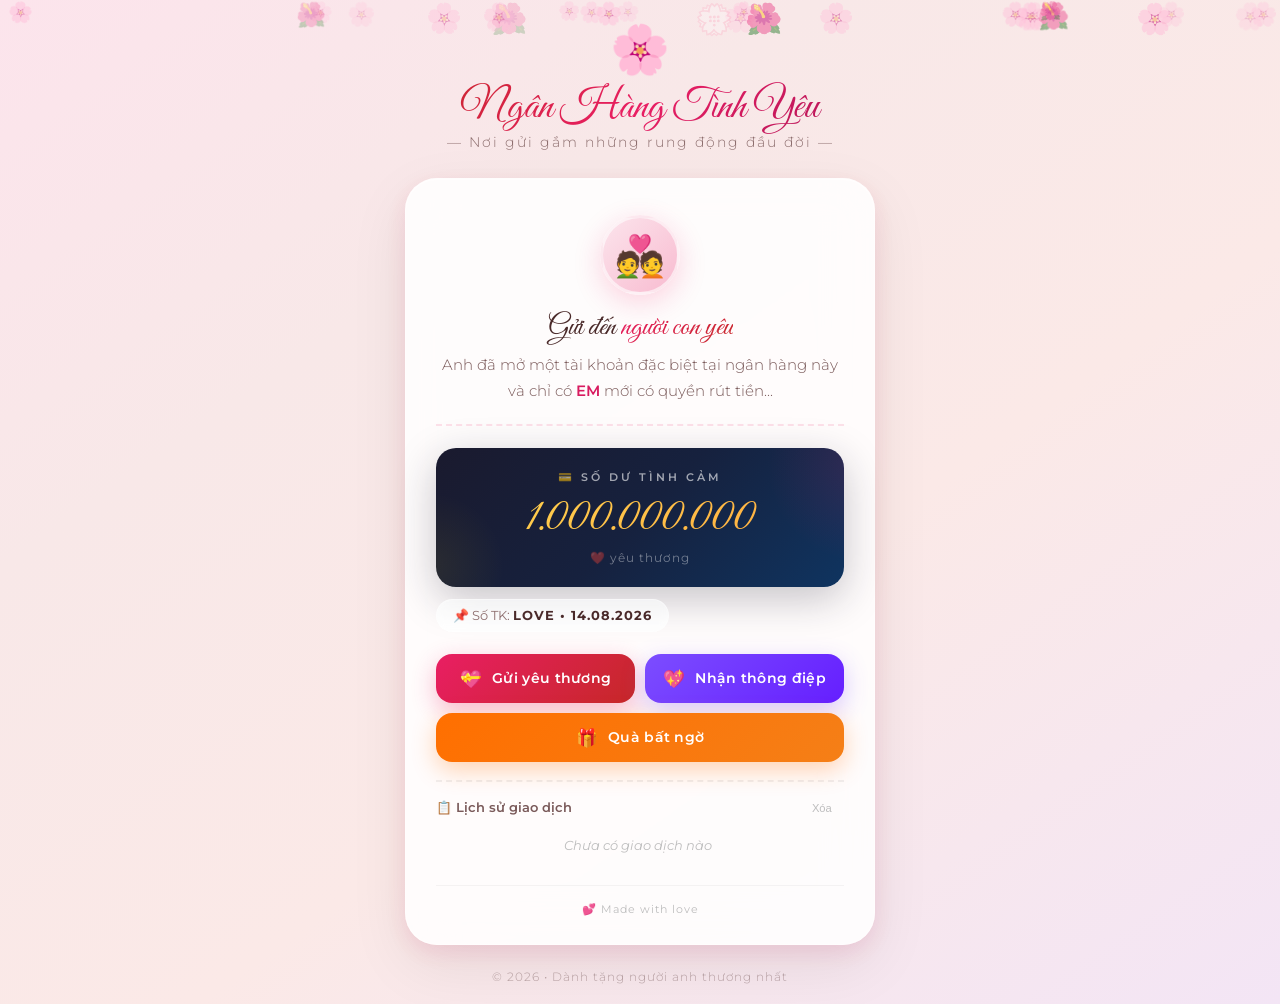
<file: index.html>
<!DOCTYPE html>
<html lang="vi">
<head>
    <meta charset="UTF-8" />
    <meta name="viewport" content="width=device-width, initial-scale=1.0" />
    <title>💕 Ngân Hàng Tình Yêu</title>
    <link rel="stylesheet" href="css/style.css" />
    <link href="https://fonts.googleapis.com/css2?family=Great+Vibes&family=Montserrat:wght@300;400;600;700&display=swap" rel="stylesheet" />
</head>
<body>
    <div id="app">
        <!-- Nền hoa đào rơi -->
        <div class="cherry-blossom-container" id="blossomContainer"></div>

        <!-- Container chính -->
        <div class="main-container">
            <!-- Header -->
            <div class="header">
                <div class="header-icon">🌸</div>
                <h1>Ngân Hàng Tình Yêu</h1>
                <p class="subtitle">— Nơi gửi gắm những rung động đầu đời —</p>
            </div>

            <!-- Card chính -->
            <div class="card">
                <div class="card-header">
                    <div class="avatar-ring">
                        <span class="avatar-emoji">💑</span>
                    </div>
                    <h2 id="greetingText">Gửi đến <span class="highlight">người con yêu</span></h2>
                    <p class="card-sub" id="messageText">
                        Anh đã mở một tài khoản đặc biệt tại ngân hàng này<br />
                        và chỉ có <strong>EM</strong> mới có quyền rút tiền...
                    </p>
                </div>

                <!-- Số dư -->
                <div class="balance-wrapper">
                    <div class="balance-card">
                        <div class="balance-label">💳 Số dư tình cảm</div>
                        <div class="balance-amount" id="balanceAmount">1.000.000.000</div>
                        <div class="balance-currency">❤️ yêu thương</div>
                    </div>
                    <div class="account-id">
                        <span>📌 Số TK:</span>
                        <strong>LOVE • 14.08.2026</strong>
                    </div>
                </div>

                <!-- Nút hành động -->
                <div class="action-grid">
                    <button class="btn btn-deposit" id="btnDeposit">
                        <span class="btn-icon">💝</span>
                        Gửi yêu thương
                    </button>
                    <button class="btn btn-withdraw" id="btnWithdraw">
                        <span class="btn-icon">💖</span>
                        Nhận thông điệp
                    </button>
                    <button class="btn btn-surprise" id="btnSurprise">
                        <span class="btn-icon">🎁</span>
                        Quà bất ngờ
                    </button>
                </div>

                <!-- Lịch sử giao dịch -->
                <div class="history-section">
                    <div class="history-header">
                        <span>📋 Lịch sử giao dịch</span>
                        <button class="btn-clear" id="btnClearHistory">Xóa</button>
                    </div>
                    <div class="history-list" id="historyList">
                        <div class="history-empty">Chưa có giao dịch nào</div>
                    </div>
                </div>

                <!-- Footer card -->
                <div class="card-footer">
                    <span>💕 Made with love</span>
                </div>
            </div>

            <!-- Footer trang -->
            <div class="page-footer">
                <p>© 2026 • Dành tặng người anh thương nhất</p>
            </div>
        </div>

        <!-- Modal thư tình -->
        <div class="modal" id="loveLetterModal">
            <div class="modal-content">
                <button class="modal-close" id="closeLetter">✕</button>
                <div class="modal-body">
                    <div class="letter-decoration">💌</div>
                    <h3>Thư tình</h3>
                    <div class="letter-text" id="letterText">
                        Em yêu quý!<br /><br />
                        Anh viết những dòng này từ sâu thẳm trái tim...<br />
                        Mỗi ngày trôi qua, anh lại càng thêm yêu em.<br />
                        Em là ánh sáng, là niềm vui, là tất cả cuộc đời anh.<br /><br />
                        <span class="letter-sign">— Người luôn yêu em —</span>
                    </div>
                </div>
            </div>
        </div>
    </div>

    <script src="js/script.js"></script>
</body>
</html>
</file>
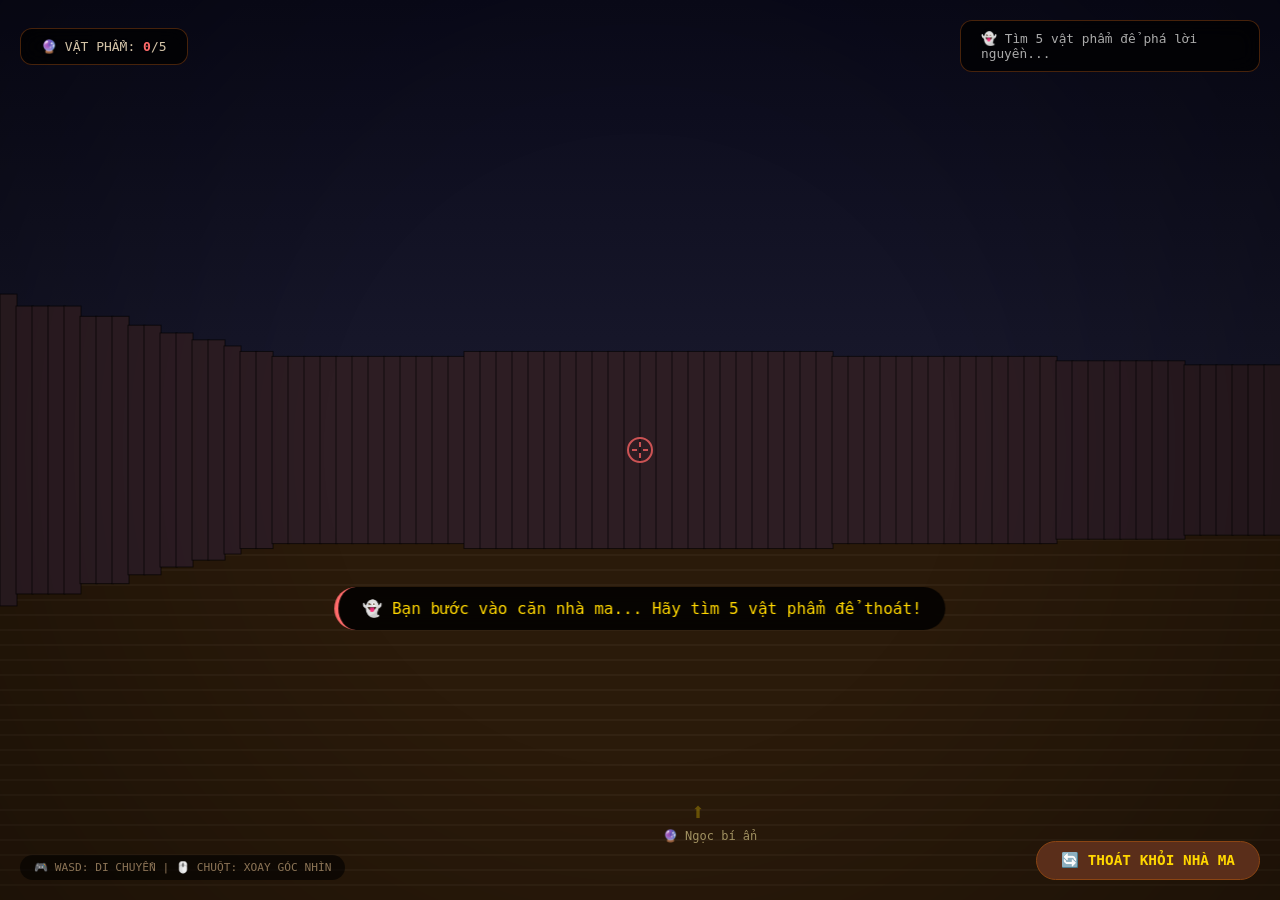
<file: gamelol.html>
<!DOCTYPE html>
<html lang="vi">
<head>
    <meta charset="UTF-8">
    <meta name="viewport" content="width=device-width, initial-scale=1.0, user-scalable=no">
    <title>👻 THE HAUNTED MANSION - Tham quan nhà ma</title>
    <style>
        * {
            margin: 0;
            padding: 0;
            box-sizing: border-box;
            user-select: none;
        }

        body {
            margin: 0;
            overflow: hidden;
            font-family: 'Courier New', 'Creepster', monospace;
        }

        canvas {
            display: block;
            width: 100%;
            height: 100%;
        }

        .ui-panel {
            position: fixed;
            top: 20px;
            left: 20px;
            right: 20px;
            display: flex;
            justify-content: space-between;
            align-items: center;
            pointer-events: none;
            z-index: 10;
            flex-wrap: wrap;
            gap: 12px;
        }

        .inventory-box, .items-box, .hint-box {
            background: rgba(0,0,0,0.75);
            backdrop-filter: blur(10px);
            padding: 10px 20px;
            border-radius: 12px;
            color: #d4c4a8;
            font-family: monospace;
            border: 1px solid rgba(139,69,19,0.5);
            text-shadow: 0 0 5px rgba(0,0,0,0.5);
        }

        .inventory-box span, .items-box span {
            color: #ff6b6b;
            font-weight: bold;
        }

        .hint-box {
            font-size: 0.8rem;
            color: #aaa;
            max-width: 300px;
        }

        .controls-hint {
            position: fixed;
            bottom: 20px;
            left: 20px;
            background: rgba(0,0,0,0.6);
            padding: 6px 14px;
            border-radius: 20px;
            color: #8b7355;
            font-size: 0.7rem;
            font-family: monospace;
            pointer-events: none;
            z-index: 10;
        }

        .restart-btn {
            position: fixed;
            bottom: 20px;
            right: 20px;
            background: #5a2e1a;
            border: 1px solid #8b4513;
            color: #ffd700;
            padding: 10px 24px;
            border-radius: 30px;
            font-weight: bold;
            font-size: 0.9rem;
            cursor: pointer;
            font-family: monospace;
            z-index: 20;
            transition: 0.2s;
        }

        .restart-btn:hover {
            background: #8b4513;
            transform: scale(1.02);
        }

        .game-over {
            position: fixed;
            top: 50%;
            left: 50%;
            transform: translate(-50%, -50%);
            background: rgba(0,0,0,0.95);
            backdrop-filter: blur(15px);
            padding: 40px 60px;
            border-radius: 20px;
            text-align: center;
            color: white;
            z-index: 100;
            display: none;
            flex-direction: column;
            gap: 20px;
            border: 2px solid #8b0000;
            box-shadow: 0 0 50px rgba(139,0,0,0.5);
        }

        .game-over h1 {
            font-size: 3rem;
            color: #8b0000;
            font-family: 'Creepster', cursive;
            letter-spacing: 3px;
        }

        .game-over button {
            background: #5a2e1a;
            border: none;
            padding: 12px 30px;
            font-size: 1.1rem;
            font-weight: bold;
            border-radius: 40px;
            cursor: pointer;
            color: #ffd700;
        }

        .message-toast {
            position: fixed;
            bottom: 30%;
            left: 50%;
            transform: translateX(-50%);
            background: rgba(0,0,0,0.85);
            backdrop-filter: blur(8px);
            padding: 12px 24px;
            border-radius: 40px;
            color: #ffd700;
            font-family: monospace;
            font-size: 1rem;
            z-index: 15;
            opacity: 0;
            transition: opacity 0.3s;
            pointer-events: none;
            white-space: nowrap;
            border-left: 4px solid #ff6b6b;
        }

        .fog-overlay {
            position: fixed;
            top: 0;
            left: 0;
            width: 100%;
            height: 100%;
            pointer-events: none;
            z-index: 5;
            background: radial-gradient(circle, transparent 40%, rgba(0,0,0,0.3) 100%);
        }
    </style>
</head>
<body>

<div class="ui-panel">
    <div class="inventory-box">🔮 VẬT PHẨM: <span id="itemsCount">0</span>/5</div>
    <div class="hint-box" id="hintText">👻 Tìm 5 vật phẩm để phá lời nguyền...</div>
</div>
<div class="controls-hint">🎮 WASD: DI CHUYỂN | 🖱️ CHUỘT: XOAY GÓC NHÌN</div>
<button class="restart-btn" id="restartBtn">🔄 THOÁT KHỎI NHÀ MA</button>

<div class="game-over" id="gameOverPanel">
    <h1>🏆 THOÁT KHỎI! 🏆</h1>
    <p>Bạn đã phá được lời nguyền của căn nhà ma!</p>
    <p id="escapeMessage">Linh hồn được siêu thoát...</p>
    <button id="gameOverRestartBtn">CHƠI LẠI</button>
</div>

<div id="messageToast" class="message-toast"></div>
<div class="fog-overlay"></div>

<canvas id="gameCanvas"></canvas>

<script>
    const canvas = document.getElementById('gameCanvas');
    const ctx = canvas.getContext('2d');

    let width = window.innerWidth;
    let height = window.innerHeight;
    canvas.width = width;
    canvas.height = height;

    // === CẤU HÌNH BẢN ĐỒ (grid 20x20, mỗi ô 50px) ===
    const TILE_SIZE = 50;
    const MAP_WIDTH = 20;
    const MAP_HEIGHT = 20;

    // Bản đồ: 0 = tường, 1 = đường đi, 2 = cửa, 3 = vật phẩm
    const map = [
        [0,0,0,0,0,0,0,0,0,0,0,0,0,0,0,0,0,0,0,0],
        [0,1,1,1,1,1,0,1,1,1,1,1,0,1,1,1,1,1,1,0],
        [0,1,0,0,0,1,0,1,0,0,0,1,0,1,0,0,0,1,1,0],
        [0,1,0,3,0,1,0,1,0,3,0,1,0,1,0,3,0,1,1,0],
        [0,1,0,0,0,1,0,1,0,0,0,1,0,1,0,0,0,1,1,0],
        [0,1,1,1,1,1,0,1,1,1,1,1,0,1,1,1,1,1,1,0],
        [0,1,0,0,0,1,0,0,0,1,0,0,0,1,0,0,0,1,1,0],
        [0,1,0,0,0,1,0,3,0,1,0,3,0,1,0,0,0,1,1,0],
        [0,1,1,1,1,1,0,1,1,1,1,1,0,1,1,1,1,1,1,0],
        [0,0,0,0,0,0,0,0,0,0,0,0,0,0,0,0,0,0,0,0],
        [0,1,1,1,1,1,0,1,1,1,1,1,0,1,1,1,1,1,1,0],
        [0,1,0,0,0,1,0,1,0,0,0,1,0,1,0,0,0,1,1,0],
        [0,1,0,3,0,1,0,1,0,3,0,1,0,1,0,3,0,1,1,0],
        [0,1,0,0,0,1,0,1,0,0,0,1,0,1,0,0,0,1,1,0],
        [0,1,1,1,1,1,0,1,1,1,1,1,0,1,1,1,1,1,1,0],
        [0,1,0,0,0,1,0,1,0,0,0,1,0,1,0,0,0,1,1,0],
        [0,1,0,0,0,1,0,1,0,3,0,1,0,1,0,0,0,1,1,0],
        [0,1,1,1,1,1,1,1,1,1,1,1,1,1,1,1,1,1,1,0],
        [0,1,1,1,1,1,1,1,1,1,1,1,1,1,1,1,1,1,1,0],
        [0,0,0,0,0,0,0,0,0,0,0,0,0,0,0,0,0,0,0,0]
    ];

    // Vật phẩm cần tìm
    const items = [
        { name: "📜 Bùa chú cổ", collected: false, pos: { x: 3, y: 3 }, icon: "📜" },
        { name: "🕯️ Nến đen", collected: false, pos: { x: 7, y: 1 }, icon: "🕯️" },
        { name: "🔮 Ngọc bí ẩn", collected: false, pos: { x: 12, y: 12 }, icon: "🔮" },
        { name: "📖 Nhật ký ma", collected: false, pos: { x: 16, y: 3 }, icon: "📖" },
        { name: "⚰️ Huyết thạch", collected: false, pos: { x: 5, y: 16 }, icon: "⚰️" }
    ];

    let collectedCount = 0;
    let gameRunning = true;
    let escapeTriggered = false;

    // === NGƯỜI CHƠI ===
    let player = {
        x: 10 * TILE_SIZE + TILE_SIZE/2,
        y: 10 * TILE_SIZE + TILE_SIZE/2,
        radius: 18,
        angle: 0,
        speed: 3
    };

    // === HIỆU ỨNG MA ===
    let ghosts = [];
    let ghostSpawnTimer = 0;
    let ambientSoundPlaying = false;

    // Hiệu ứng ánh sáng
    let lights = [];
    let flickerTimer = 0;

    // === TẠO HIỆU ỨNG MA BAY ===
    function spawnGhost() {
        if (!gameRunning) return;
        // Tìm vị trí ngẫu nhiên trên bản đồ
        let validPositions = [];
        for (let i = 0; i < MAP_WIDTH; i++) {
            for (let j = 0; j < MAP_HEIGHT; j++) {
                if (map[j][i] !== 0) {
                    validPositions.push({ x: i * TILE_SIZE + TILE_SIZE/2, y: j * TILE_SIZE + TILE_SIZE/2 });
                }
            }
        }
        if (validPositions.length > 0) {
            const pos = validPositions[Math.floor(Math.random() * validPositions.length)];
            ghosts.push({
                x: pos.x,
                y: pos.y,
                radius: 22,
                alpha: 0.4 + Math.random() * 0.4,
                floatOffset: Math.random() * Math.PI * 2,
                speed: 0.8 + Math.random() * 0.7,
                type: Math.floor(Math.random() * 3)
            });
        }
    }

    // === VA CHẠM TƯỜNG ===
    function checkCollision(x, y, radius) {
        const gridX = Math.floor(x / TILE_SIZE);
        const gridY = Math.floor(y / TILE_SIZE);
        
        for (let dy = -1; dy <= 1; dy++) {
            for (let dx = -1; dx <= 1; dx++) {
                const checkX = gridX + dx;
                const checkY = gridY + dy;
                if (checkX >= 0 && checkX < MAP_WIDTH && checkY >= 0 && checkY < MAP_HEIGHT) {
                    if (map[checkY][checkX] === 0) {
                        const wallLeft = checkX * TILE_SIZE;
                        const wallRight = wallLeft + TILE_SIZE;
                        const wallTop = checkY * TILE_SIZE;
                        const wallBottom = wallTop + TILE_SIZE;
                        
                        const closestX = Math.max(wallLeft, Math.min(x, wallRight));
                        const closestY = Math.max(wallTop, Math.min(y, wallBottom));
                        const dxc = x - closestX;
                        const dyc = y - closestY;
                        const dist = Math.hypot(dxc, dyc);
                        if (dist < radius) {
                            return true;
                        }
                    }
                }
            }
        }
        return false;
    }

    // === NHẶT VẬT PHẨM ===
    function checkItemPickup() {
        const gridX = Math.floor(player.x / TILE_SIZE);
        const gridY = Math.floor(player.y / TILE_SIZE);
        
        for (let item of items) {
            if (!item.collected && item.pos.x === gridX && item.pos.y === gridY) {
                item.collected = true;
                collectedCount++;
                showMessage(`+1 ${item.name} (${collectedCount}/5)`, "#ffd700");
                
                if (collectedCount === 5) {
                    showMessage("✨ Tất cả vật phẩm đã được tìm thấy! Hãy quay về cửa chính để thoát! ✨", "#ff6b6b");
                }
                break;
            }
        }
    }

    // === KIỂM TRA THOÁT (cửa chính ở vị trí 10,10) ===
    function checkEscape() {
        if (collectedCount === 5 && !escapeTriggered) {
            const gridX = Math.floor(player.x / TILE_SIZE);
            const gridY = Math.floor(player.y / TILE_SIZE);
            // Cửa chính ở ô (10, 10) - trung tâm bản đồ
            if (gridX === 10 && gridY === 10) {
                escapeTriggered = true;
                gameRunning = false;
                document.getElementById('finalScore').innerText = collectedCount;
                document.getElementById('finalKills').innerText = "Thoát thành công";
                document.getElementById('gameOverPanel').style.display = 'flex';
            }
        }
    }

    function showMessage(msg, color = "#ffd700") {
        const toast = document.getElementById('messageToast');
        toast.textContent = msg;
        toast.style.color = color;
        toast.style.opacity = '1';
        setTimeout(() => {
            toast.style.opacity = '0';
        }, 2500);
    }

    // === CẬP NHẬT ===
    function update() {
        if (!gameRunning) return;
        
        // Di chuyển WASD
        let moveX = 0, moveY = 0;
        if (keys.w) moveY -= 1;
        if (keys.s) moveY += 1;
        if (keys.a) moveX -= 1;
        if (keys.d) moveX += 1;
        
        if (moveX !== 0 || moveY !== 0) {
            const len = Math.hypot(moveX, moveY);
            moveX /= len;
            moveY /= len;
            
            let newX = player.x + moveX * player.speed;
            let newY = player.y + moveY * player.speed;
            
            if (!checkCollision(newX, player.y, player.radius)) {
                player.x = newX;
            }
            if (!checkCollision(player.x, newY, player.radius)) {
                player.y = newY;
            }
        }
        
        // Giới hạn trong map
        player.x = Math.min(Math.max(player.x, player.radius), MAP_WIDTH * TILE_SIZE - player.radius);
        player.y = Math.min(Math.max(player.y, player.radius), MAP_HEIGHT * TILE_SIZE - player.radius);
        
        // Nhặt vật phẩm
        checkItemPickup();
        checkEscape();
        
        // Cập nhật UI
        document.getElementById('itemsCount').innerText = collectedCount;
        
        // Spawn ma ngẫu nhiên
        if (ghostSpawnTimer <= 0 && gameRunning && ghosts.length < 8) {
            if (Math.random() < 0.3) {
                spawnGhost();
            }
            ghostSpawnTimer = 180 + Math.random() * 120;
        } else {
            ghostSpawnTimer--;
        }
        
        // Di chuyển ma
        for (let i = 0; i < ghosts.length; i++) {
            const g = ghosts[i];
            const dx = player.x - g.x;
            const dy = player.y - g.y;
            const dist = Math.hypot(dx, dy);
            if (dist > 0.01) {
                g.x += (dx / dist) * g.speed;
                g.y += (dy / dist) * g.speed;
            }
            g.floatOffset += 0.05;
            
            // Nếu ma chạm người chơi → hiệu ứng giật mình
            if (dist < player.radius + g.radius) {
                showMessage("👻 Một bóng ma lướt qua người bạn! Rùng mình...", "#ff8888");
                g.x += Math.random() * 100 - 50;
                g.y += Math.random() * 100 - 50;
                // Rung màn hình nhẹ
                if (navigator.vibrate) navigator.vibrate(50);
            }
        }
        
        // Hiệu ứng ánh sáng nhấp nháy
        flickerTimer++;
    }

    // === VẼ 3D BẰNG RAYCASTING ĐƠN GIẢN ===
    // Tạo hiệu ứng góc nhìn thứ nhất giả lập
    
    let frameCount = 0;
    
    function draw() {
        if (!ctx) return;
        
        // Cập nhật kích thước canvas
        if (canvas.width !== window.innerWidth || canvas.height !== window.innerHeight) {
            canvas.width = window.innerWidth;
            canvas.height = window.innerHeight;
            width = canvas.width;
            height = canvas.height;
        }
        
        // === VẼ NỀN (bầu trời u ám) ===
        const gradSky = ctx.createLinearGradient(0, 0, 0, height/2);
        gradSky.addColorStop(0, '#0a0a1a');
        gradSky.addColorStop(1, '#1a1a2e');
        ctx.fillStyle = gradSky;
        ctx.fillRect(0, 0, width, height);
        
        // Vẽ sàn (màu gỗ mục)
        ctx.fillStyle = '#2a1a0a';
        ctx.fillRect(0, height/2, width, height/2);
        
        // Vẽ vân sàn
        ctx.strokeStyle = '#3a2a1a';
        ctx.lineWidth = 1;
        for (let i = 0; i < 30; i++) {
            ctx.beginPath();
            ctx.moveTo(0, height/2 + i * 15);
            ctx.lineTo(width, height/2 + i * 15);
            ctx.stroke();
        }
        
        // === VẼ TƯỜNG BẰNG RAYCASTING ĐƠN GIẢN ===
        const rays = 80;
        const rayStep = width / rays;
        const fov = Math.PI / 2.8;
        const maxDistance = 400;
        
        for (let i = 0; i < rays; i++) {
            const rayAngle = player.angle - fov/2 + (i / rays) * fov;
            let distance = 0;
            let hit = false;
            let hitX = 0, hitY = 0;
            
            while (distance < maxDistance && !hit) {
                distance += 4;
                const testX = player.x + Math.cos(rayAngle) * distance;
                const testY = player.y + Math.sin(rayAngle) * distance;
                
                const gridX = Math.floor(testX / TILE_SIZE);
                const gridY = Math.floor(testY / TILE_SIZE);
                
                if (gridX < 0 || gridX >= MAP_WIDTH || gridY < 0 || gridY >= MAP_HEIGHT) {
                    hit = true;
                    break;
                }
                
                if (map[gridY][gridX] === 0) {
                    hit = true;
                    hitX = testX;
                    hitY = testY;
                }
            }
            
            // Tính chiều cao tường
            const wallHeight = Math.min(height, (TILE_SIZE * 300) / (distance + 0.1));
            const wallY = (height / 2) - wallHeight / 2;
            
            // Màu tường theo khoảng cách và loại phòng
            let wallColor;
            const distFactor = Math.min(1, distance / maxDistance);
            const darkFactor = 0.3 + (1 - distFactor) * 0.5;
            
            if (distance >= maxDistance) {
                wallColor = `rgba(20, 15, 30, 0.8)`;
            } else {
                const r = 40 + (1 - distFactor) * 30;
                const g = 25 + (1 - distFactor) * 20;
                const b = 30 + (1 - distFactor) * 25;
                wallColor = `rgb(${r * darkFactor}, ${g * darkFactor}, ${b * darkFactor})`;
            }
            
            ctx.fillStyle = wallColor;
            ctx.fillRect(i * rayStep, wallY, rayStep + 1, wallHeight);
            
            // Vẽ viền tường
            ctx.strokeStyle = `rgba(0,0,0,${0.3 + (1 - distFactor) * 0.4})`;
            ctx.lineWidth = 1;
            ctx.strokeRect(i * rayStep, wallY, rayStep + 1, wallHeight);
        }
        
        // === VẼ VẬT PHẨM TRÊN TƯỜNG ===
        for (let item of items) {
            if (!item.collected) {
                const itemWorldX = item.pos.x * TILE_SIZE + TILE_SIZE/2;
                const itemWorldY = item.pos.y * TILE_SIZE + TILE_SIZE/2;
                
                const dx = itemWorldX - player.x;
                const dy = itemWorldY - player.y;
                const distToItem = Math.hypot(dx, dy);
                
                if (distToItem < 200) {
                    let angleToItem = Math.atan2(dy, dx);
                    let angleDiff = angleToItem - player.angle;
                    if (angleDiff > Math.PI) angleDiff -= Math.PI * 2;
                    if (angleDiff < -Math.PI) angleDiff += Math.PI * 2;
                    
                    const screenX = (angleDiff / fov) * width + width/2;
                    if (screenX > 0 && screenX < width && Math.abs(angleDiff) < fov/2) {
                        const size = Math.min(60, 3000 / distToItem);
                        ctx.font = `${size}px "Segoe UI Emoji"`;
                        ctx.shadowBlur = 15;
                        ctx.shadowColor = "rgba(255,200,100,0.5)";
                        ctx.fillStyle = `rgba(255,255,200,${Math.max(0.3, 1 - distToItem/200)})`;
                        ctx.fillText(item.icon, screenX - size/2, height/2 - size/2);
                        ctx.shadowBlur = 0;
                    }
                }
            }
        }
        
        // === VẼ MA (dạng bóng mờ) ===
        for (let g of ghosts) {
            const dx = g.x - player.x;
            const dy = g.y - player.y;
            const distToGhost = Math.hypot(dx, dy);
            
            if (distToGhost < 250) {
                let angleToGhost = Math.atan2(dy, dx);
                let angleDiff = angleToGhost - player.angle;
                if (angleDiff > Math.PI) angleDiff -= Math.PI * 2;
                if (angleDiff < -Math.PI) angleDiff += Math.PI * 2;
                
                const screenX = (angleDiff / fov) * width + width/2;
                if (screenX > 0 && screenX < width && Math.abs(angleDiff) < fov/2) {
                    const size = Math.min(80, 4000 / distToGhost);
                    const ghostAlpha = g.alpha * (1 - distToGhost/250) * (0.5 + Math.sin(g.floatOffset) * 0.2);
                    
                    ctx.font = `${size}px "Segoe UI Emoji"`;
                    ctx.shadowBlur = 20;
                    ctx.shadowColor = `rgba(100, 150, 255, ${ghostAlpha})`;
                    ctx.globalAlpha = ghostAlpha + 0.3;
                    ctx.fillStyle = `rgba(180, 200, 255, ${ghostAlpha + 0.2})`;
                    ctx.fillText(g.type === 0 ? "👻" : (g.type === 1 ? "💀" : "👽"), screenX - size/2, height/2 - size/2 + Math.sin(g.floatOffset) * 10);
                    ctx.globalAlpha = 1;
                    ctx.shadowBlur = 0;
                }
            }
        }
        
        // === VẼ HƯỚNG DẪN VẬT PHẨM ===
        if (collectedCount < 5) {
            let closestItem = null;
            let closestDist = Infinity;
            for (let item of items) {
                if (!item.collected) {
                    const dist = Math.hypot(
                        (item.pos.x * TILE_SIZE + TILE_SIZE/2) - player.x,
                        (item.pos.y * TILE_SIZE + TILE_SIZE/2) - player.y
                    );
                    if (dist < closestDist) {
                        closestDist = dist;
                        closestItem = item;
                    }
                }
            }
            
            if (closestItem && closestDist > 50) {
                const targetX = closestItem.pos.x * TILE_SIZE + TILE_SIZE/2;
                const targetY = closestItem.pos.y * TILE_SIZE + TILE_SIZE/2;
                const angleToTarget = Math.atan2(targetY - player.y, targetX - player.x);
                let angleDiff = angleToTarget - player.angle;
                if (angleDiff > Math.PI) angleDiff -= Math.PI * 2;
                if (angleDiff < -Math.PI) angleDiff += Math.PI * 2;
                
                const compassX = width/2 + angleDiff * 80;
                ctx.font = "24px monospace";
                ctx.fillStyle = `rgba(255,215,0,${0.5 + Math.sin(Date.now() / 300) * 0.3})`;
                ctx.fillText("⬆️", compassX - 12, height - 80);
                ctx.font = "12px monospace";
                ctx.fillStyle = "#aa9966";
                ctx.fillText(closestItem.name, compassX - 40, height - 60);
            }
        }
        
        // === VẼ CON TRỎ TIM ===
        ctx.beginPath();
        ctx.arc(width/2, height/2, 12, 0, Math.PI * 2);
        ctx.strokeStyle = `rgba(255, 100, 100, ${0.6 + Math.sin(Date.now() / 200) * 0.3})`;
        ctx.lineWidth = 2;
        ctx.stroke();
        ctx.beginPath();
        ctx.moveTo(width/2 - 8, height/2);
        ctx.lineTo(width/2 - 3, height/2);
        ctx.moveTo(width/2 + 3, height/2);
        ctx.lineTo(width/2 + 8, height/2);
        ctx.moveTo(width/2, height/2 - 8);
        ctx.lineTo(width/2, height/2 - 3);
        ctx.moveTo(width/2, height/2 + 3);
        ctx.lineTo(width/2, height/2 + 8);
        ctx.stroke();
        
        // Hiệu ứng nhấp nháy khi gần thoát
        if (collectedCount === 5) {
            const gridX = Math.floor(player.x / TILE_SIZE);
            const gridY = Math.floor(player.y / TILE_SIZE);
            if (gridX === 10 && gridY === 10) {
                ctx.fillStyle = `rgba(255,215,0,${0.3 + Math.sin(Date.now() / 150) * 0.2})`;
                ctx.fillRect(0, 0, width, height);
            }
        }
        
        frameCount++;
    }

    // === ĐIỀU KHIỂN ===
    const keys = { w: false, a: false, s: false, d: false };
    let mouseXCanvas = width/2, mouseYCanvas = height/2;
    let pointerLocked = false;

    function handleMouseMove(e) {
        if (pointerLocked) {
            const sensitivity = 0.003;
            player.angle += e.movementX * sensitivity;
            // Giới hạn góc
            if (player.angle > Math.PI * 2) player.angle -= Math.PI * 2;
            if (player.angle < 0) player.angle += Math.PI * 2;
        }
    }

    function handleKeyDown(e) {
        const key = e.key.toLowerCase();
        if (key === 'w') keys.w = true;
        if (key === 'a') keys.a = true;
        if (key === 's') keys.s = true;
        if (key === 'd') keys.d = true;
        if (['w','a','s','d'].includes(key)) e.preventDefault();
    }

    function handleKeyUp(e) {
        const key = e.key.toLowerCase();
        if (key === 'w') keys.w = false;
        if (key === 'a') keys.a = false;
        if (key === 's') keys.s = false;
        if (key === 'd') keys.d = false;
    }

    function requestPointerLock() {
        canvas.requestPointerLock = canvas.requestPointerLock || canvas.mozRequestPointerLock;
        canvas.requestPointerLock();
    }

    function handlePointerLockChange() {
        pointerLocked = document.pointerLockElement === canvas;
    }

    // === RESET GAME ===
    function resetGame() {
        gameRunning = true;
        escapeTriggered = false;
        collectedCount = 0;
        for (let item of items) {
            item.collected = false;
        }
        ghosts = [];
        ghostSpawnTimer = 30;
        player.x = 10 * TILE_SIZE + TILE_SIZE/2;
        player.y = 10 * TILE_SIZE + TILE_SIZE/2;
        player.angle = 0;
        document.getElementById('itemsCount').innerText = "0";
        document.getElementById('gameOverPanel').style.display = 'none';
        showMessage("👻 Bạn bước vào căn nhà ma... Hãy tìm 5 vật phẩm để thoát!", "#ffd700");
        
        // Spawn vài con ma ban đầu
        for (let i = 0; i < 3; i++) {
            setTimeout(() => spawnGhost(), i * 500);
        }
    }

    // === ANIMATION LOOP ===
    function animate() {
        update();
        draw();
        requestAnimationFrame(animate);
    }

    // === KHỞI TẠO ===
    function init() {
        resetGame();
        
        canvas.addEventListener('click', requestPointerLock);
        document.addEventListener('pointerlockchange', handlePointerLockChange);
        document.addEventListener('mousemove', handleMouseMove);
        window.addEventListener('keydown', handleKeyDown);
        window.addEventListener('keyup', handleKeyUp);
        
        document.getElementById('restartBtn').addEventListener('click', () => resetGame());
        document.getElementById('gameOverRestartBtn').addEventListener('click', () => resetGame());
        
        animate();
    }

    init();
</script>
</body>
</html>
</file>
<file: css/style.css>
/* ===== RESET ===== */
* {
    margin: 0;
    padding: 0;
    box-sizing: border-box;
}

body {
    font-family: 'Montserrat', sans-serif;
    min-height: 100vh;
    background: linear-gradient(145deg, #fce4ec 0%, #f8e8e8 30%, #fbe9e7 60%, #f3e5f5 100%);
    display: flex;
    justify-content: center;
    align-items: center;
    padding: 20px;
    position: relative;
    overflow-x: hidden;
}

/* ===== CHERRY BLOSSOM ===== */
.cherry-blossom-container {
    position: fixed;
    top: 0;
    left: 0;
    width: 100%;
    height: 100%;
    pointer-events: none;
    z-index: 0;
    overflow: hidden;
}

.blossom {
    position: absolute;
    font-size: 22px;
    opacity: 0.5;
    animation: blossomFall linear infinite;
}

@keyframes blossomFall {
    0% {
        transform: translateY(-10vh) rotate(0deg) scale(0.8);
        opacity: 0.6;
    }
    100% {
        transform: translateY(110vh) rotate(720deg) scale(1.2);
        opacity: 0;
    }
}

/* ===== MAIN CONTAINER ===== */
.main-container {
    max-width: 520px;
    width: 100%;
    position: relative;
    z-index: 1;
}

/* ===== HEADER ===== */
.header {
    text-align: center;
    margin-bottom: 28px;
    color: #5d3a3a;
}

.header-icon {
    font-size: 48px;
    display: block;
    animation: floatIcon 3s ease-in-out infinite;
}

@keyframes floatIcon {
    0%, 100% { transform: translateY(0) rotate(-5deg); }
    50% { transform: translateY(-8px) rotate(5deg); }
}

.header h1 {
    font-family: 'Great Vibes', cursive;
    font-size: 2.6rem;
    font-weight: 400;
    background: linear-gradient(135deg, #c62828, #e91e63, #ad1457);
    -webkit-background-clip: text;
    -webkit-text-fill-color: transparent;
    background-clip: text;
    margin-top: 4px;
}

.header .subtitle {
    font-size: 0.85rem;
    color: #8d6e6e;
    font-weight: 300;
    letter-spacing: 2px;
    -webkit-text-fill-color: #8d6e6e;
}

/* ===== CARD ===== */
.card {
    background: rgba(255, 255, 255, 0.85);
    backdrop-filter: blur(24px);
    border-radius: 32px;
    padding: 36px 30px 28px;
    box-shadow: 
        0 20px 60px rgba(0, 0, 0, 0.08),
        0 8px 24px rgba(233, 30, 99, 0.10),
        inset 0 1px 0 rgba(255, 255, 255, 0.6);
    border: 1px solid rgba(255, 255, 255, 0.3);
    transition: transform 0.3s ease;
}

.card:hover {
    transform: translateY(-3px);
}

/* ===== CARD HEADER ===== */
.card-header {
    text-align: center;
    padding-bottom: 20px;
    border-bottom: 2px dashed rgba(233, 30, 99, 0.12);
}

.avatar-ring {
    width: 80px;
    height: 80px;
    margin: 0 auto 14px;
    border-radius: 50%;
    background: linear-gradient(135deg, #fce4ec, #f8bbd0);
    display: flex;
    align-items: center;
    justify-content: center;
    box-shadow: 0 8px 28px rgba(233, 30, 99, 0.18);
    border: 3px solid rgba(255, 255, 255, 0.6);
}

.avatar-emoji {
    font-size: 40px;
}

.card-header h2 {
    font-family: 'Great Vibes', cursive;
    font-size: 1.8rem;
    font-weight: 400;
    color: #4a2a2a;
}

.card-header h2 .highlight {
    background: linear-gradient(135deg, #e91e63, #c62828);
    -webkit-background-clip: text;
    -webkit-text-fill-color: transparent;
    background-clip: text;
}

.card-sub {
    color: #7a5a5a;
    font-size: 0.95rem;
    line-height: 1.7;
    margin-top: 6px;
    font-weight: 300;
}

.card-sub strong {
    color: #d81b60;
    font-weight: 600;
}

/* ===== BALANCE ===== */
.balance-wrapper {
    margin: 22px 0;
}

.balance-card {
    background: linear-gradient(135deg, #1a1a2e, #16213e, #0f3460);
    border-radius: 20px;
    padding: 22px 24px;
    text-align: center;
    box-shadow: 0 12px 40px rgba(26, 26, 46, 0.25);
    position: relative;
    overflow: hidden;
}

.balance-card::before {
    content: '';
    position: absolute;
    top: -60%;
    right: -30%;
    width: 200px;
    height: 200px;
    background: radial-gradient(circle, rgba(233, 30, 99, 0.15), transparent 70%);
    border-radius: 50%;
    pointer-events: none;
}

.balance-card::after {
    content: '';
    position: absolute;
    bottom: -40%;
    left: -20%;
    width: 150px;
    height: 150px;
    background: radial-gradient(circle, rgba(255, 215, 0, 0.08), transparent 70%);
    border-radius: 50%;
    pointer-events: none;
}

.balance-label {
    color: rgba(255, 255, 255, 0.6);
    font-size: 0.7rem;
    text-transform: uppercase;
    letter-spacing: 3px;
    font-weight: 600;
    position: relative;
    z-index: 1;
}

.balance-amount {
    font-family: 'Great Vibes', cursive;
    font-size: 3rem;
    font-weight: 400;
    color: #fff;
    margin: 4px 0 2px;
    position: relative;
    z-index: 1;
    background: linear-gradient(135deg, #ffd54f, #ffab40);
    -webkit-background-clip: text;
    -webkit-text-fill-color: transparent;
    background-clip: text;
}

.balance-currency {
    color: rgba(255, 255, 255, 0.4);
    font-size: 0.75rem;
    letter-spacing: 1px;
    position: relative;
    z-index: 1;
}

.account-id {
    text-align: center;
    margin-top: 12px;
    font-size: 0.8rem;
    color: #8d6e6e;
    background: rgba(255, 255, 255, 0.6);
    padding: 8px 16px;
    border-radius: 30px;
    display: inline-block;
    width: auto;
    margin-left: auto;
    margin-right: auto;
    backdrop-filter: blur(4px);
    border: 1px solid rgba(255, 255, 255, 0.4);
}

.account-id strong {
    color: #4a2a2a;
    letter-spacing: 1px;
}

/* ===== BUTTONS ===== */
.action-grid {
    display: grid;
    grid-template-columns: 1fr 1fr;
    gap: 10px;
    margin: 20px 0 18px;
}

.action-grid .btn:last-child {
    grid-column: 1 / -1;
}

.btn {
    font-family: 'Montserrat', sans-serif;
    padding: 14px 18px;
    border: none;
    border-radius: 16px;
    font-size: 0.85rem;
    font-weight: 600;
    cursor: pointer;
    transition: all 0.3s cubic-bezier(0.4, 0, 0.2, 1);
    display: flex;
    align-items: center;
    justify-content: center;
    gap: 10px;
    letter-spacing: 0.3px;
    color: #fff;
    position: relative;
    overflow: hidden;
}

.btn .btn-icon {
    font-size: 1.1rem;
}

.btn-deposit {
    background: linear-gradient(135deg, #e91e63, #c62828);
    box-shadow: 0 8px 24px rgba(233, 30, 99, 0.3);
}

.btn-deposit:hover {
    transform: translateY(-2px) scale(1.02);
    box-shadow: 0 12px 32px rgba(233, 30, 99, 0.4);
}

.btn-withdraw {
    background: linear-gradient(135deg, #7c4dff, #651fff);
    box-shadow: 0 8px 24px rgba(124, 77, 255, 0.3);
}

.btn-withdraw:hover {
    transform: translateY(-2px) scale(1.02);
    box-shadow: 0 12px 32px rgba(124, 77, 255, 0.4);
}

.btn-surprise {
    background: linear-gradient(135deg, #ff6f00, #f57f17);
    box-shadow: 0 8px 24px rgba(255, 111, 0, 0.3);
    animation: pulseGold 2s ease-in-out infinite;
}

@keyframes pulseGold {
    0%, 100% { box-shadow: 0 8px 24px rgba(255, 111, 0, 0.3); }
    50% { box-shadow: 0 8px 40px rgba(255, 111, 0, 0.55); }
}

.btn-surprise:hover {
    transform: translateY(-2px) scale(1.02);
}

.btn:active {
    transform: scale(0.95) !important;
}

/* ===== HISTORY ===== */
.history-section {
    margin-top: 16px;
    padding-top: 16px;
    border-top: 2px dashed rgba(0, 0, 0, 0.06);
}

.history-header {
    display: flex;
    justify-content: space-between;
    align-items: center;
    font-size: 0.8rem;
    font-weight: 600;
    color: #7a5a5a;
}

.btn-clear {
    background: none;
    border: none;
    color: #bdbdbd;
    font-size: 0.7rem;
    cursor: pointer;
    padding: 4px 12px;
    border-radius: 30px;
    transition: all 0.2s;
}

.btn-clear:hover {
    color: #e53935;
    background: rgba(229, 57, 53, 0.08);
}

.history-list {
    max-height: 120px;
    overflow-y: auto;
    margin-top: 8px;
    padding-right: 4px;
}

.history-list::-webkit-scrollbar {
    width: 3px;
}

.history-list::-webkit-scrollbar-track {
    background: rgba(0, 0, 0, 0.04);
    border-radius: 10px;
}

.history-list::-webkit-scrollbar-thumb {
    background: rgba(233, 30, 99, 0.2);
    border-radius: 10px;
}

.history-empty {
    color: #bdbdbd;
    font-size: 0.8rem;
    text-align: center;
    padding: 12px 0;
    font-style: italic;
}

.history-item {
    display: flex;
    justify-content: space-between;
    align-items: center;
    padding: 8px 12px;
    border-radius: 12px;
    background: rgba(0, 0, 0, 0.02);
    margin-bottom: 4px;
    font-size: 0.8rem;
    animation: slideIn 0.3s ease;
}

@keyframes slideIn {
    from {
        opacity: 0;
        transform: translateX(-10px);
    }
    to {
        opacity: 1;
        transform: translateX(0);
    }
}

.history-item .h-icon {
    font-size: 1rem;
}

.history-item .h-amount {
    font-weight: 600;
}

.history-item .h-amount.positive {
    color: #e91e63;
}

.history-item .h-amount.negative {
    color: #7c4dff;
}

.history-item .h-time {
    color: #bdbdbd;
    font-size: 0.65rem;
}

/* ===== CARD FOOTER ===== */
.card-footer {
    text-align: center;
    margin-top: 20px;
    padding-top: 16px;
    border-top: 1px solid rgba(0, 0, 0, 0.04);
    font-size: 0.7rem;
    color: #bdbdbd;
    letter-spacing: 1px;
}

/* ===== PAGE FOOTER ===== */
.page-footer {
    text-align: center;
    margin-top: 24px;
    color: rgba(93, 58, 58, 0.4);
    font-size: 0.75rem;
    font-weight: 300;
    letter-spacing: 1px;
}

/* ===== MODAL ===== */
.modal {
    position: fixed;
    top: 0;
    left: 0;
    width: 100%;
    height: 100%;
    background: rgba(0, 0, 0, 0.5);
    backdrop-filter: blur(16px);
    display: none;
    justify-content: center;
    align-items: center;
    z-index: 1000;
    padding: 20px;
}

.modal.active {
    display: flex;
    animation: fadeModal 0.4s ease;
}

@keyframes fadeModal {
    from {
        opacity: 0;
        transform: scale(0.9);
    }
    to {
        opacity: 1;
        transform: scale(1);
    }
}

.modal-content {
    background: #fff;
    border-radius: 32px;
    max-width: 460px;
    width: 100%;
    padding: 40px 36px 36px;
    position: relative;
    box-shadow: 0 50px 100px rgba(0, 0, 0, 0.2);
}

.modal-close {
    position: absolute;
    top: 16px;
    right: 20px;
    background: none;
    border: none;
    font-size: 1.5rem;
    color: #bdbdbd;
    cursor: pointer;
    transition: all 0.3s;
    width: 36px;
    height: 36px;
    border-radius: 50%;
    display: flex;
    align-items: center;
    justify-content: center;
}

.modal-close:hover {
    color: #e53935;
    background: rgba(229, 57, 53, 0.08);
    transform: rotate(90deg);
}

.modal-body {
    text-align: center;
}

.letter-decoration {
    font-size: 56px;
    margin-bottom: 8px;
}

.modal-body h3 {
    font-family: 'Great Vibes', cursive;
    font-size: 2.2rem;
    color: #c62828;
    margin-bottom: 16px;
}

.letter-text {
    font-size: 1rem;
    line-height: 2;
    color: #4a2a2a;
    font-weight: 300;
    text-align: left;
    padding: 16px 20px;
    background: linear-gradient(135deg, #fdf6f6, #fce4ec);
    border-radius: 16px;
    border-left: 4px solid #e91e63;
}

.letter-sign {
    display: block;
    text-align: right;
    font-family: 'Great Vibes', cursive;
    font-size: 1.4rem;
    color: #d81b60;
    margin-top: 8px;
}

/* ===== TOAST ===== */
.toast {
    position: fixed;
    bottom: 30px;
    left: 50%;
    transform: translateX(-50%);
    background: rgba(26, 26, 46, 0.9);
    backdrop-filter: blur(12px);
    color: #fff;
    padding: 14px 32px;
    border-radius: 50px;
    font-size: 0.9rem;
    font-weight: 500;
    z-index: 2000;
    animation: toastUp 0.5s ease;
    box-shadow: 0 12px 40px rgba(0, 0, 0, 0.25);
    max-width: 90%;
    text-align: center;
}

@keyframes toastUp {
    from {
        opacity: 0;
        transform: translateX(-50%) translateY(30px);
    }
    to {
        opacity: 1;
        transform: translateX(-50%) translateY(0);
    }
}

/* ===== RESPONSIVE ===== */
@media (max-width: 480px) {
    .header h1 {
        font-size: 2rem;
    }

    .card {
        padding: 24px 18px 20px;
        border-radius: 24px;
    }

    .balance-amount {
        font-size: 2.4rem;
    }

    .action-grid {
        grid-template-columns: 1fr 1fr;
        gap: 8px;
    }

    .action-grid .btn:last-child {
        grid-column: 1 / -1;
    }

    .btn {
        font-size: 0.75rem;
        padding: 12px 12px;
    }

    .modal-content {
        padding: 28px 20px 24px;
    }

    .modal-body h3 {
        font-size: 1.8rem;
    }

    .letter-text {
        font-size: 0.9rem;
        padding: 12px 16px;
    }

    .card-header h2 {
        font-size: 1.4rem;
    }
}
</file>
